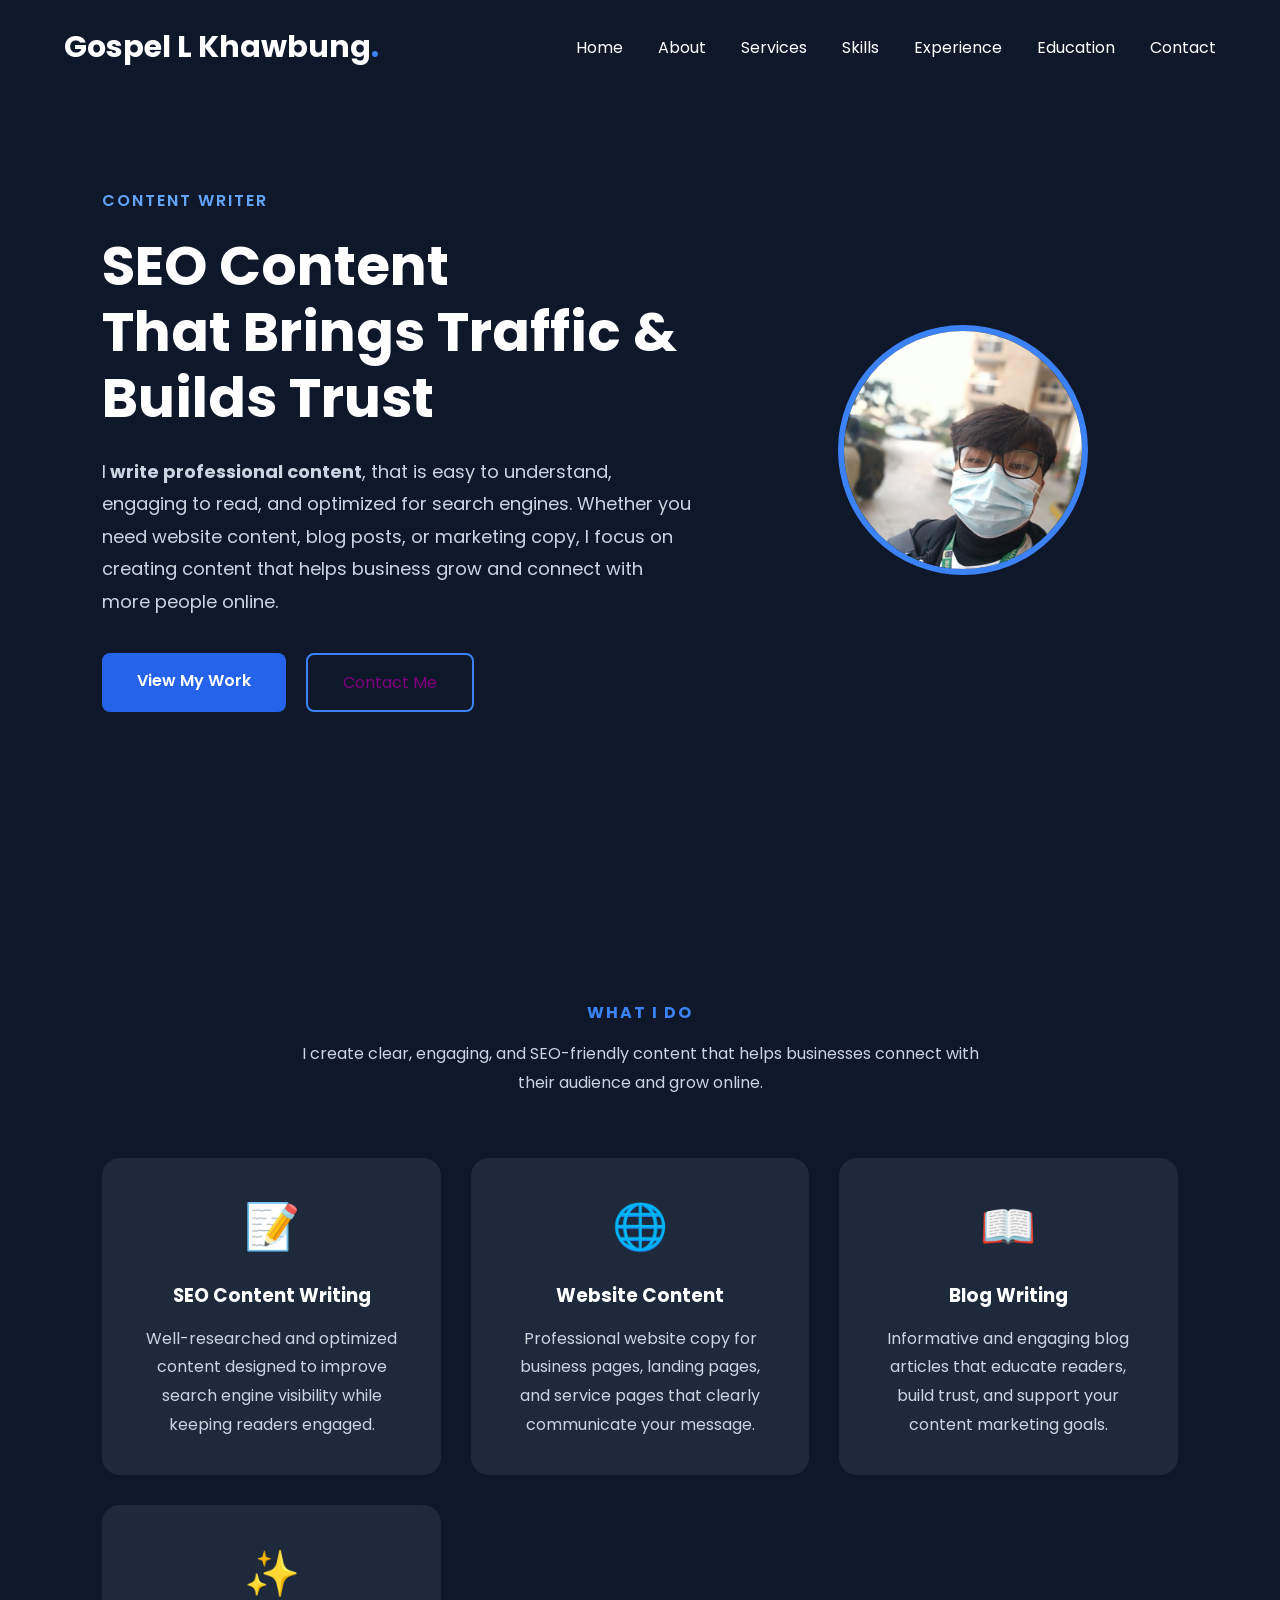
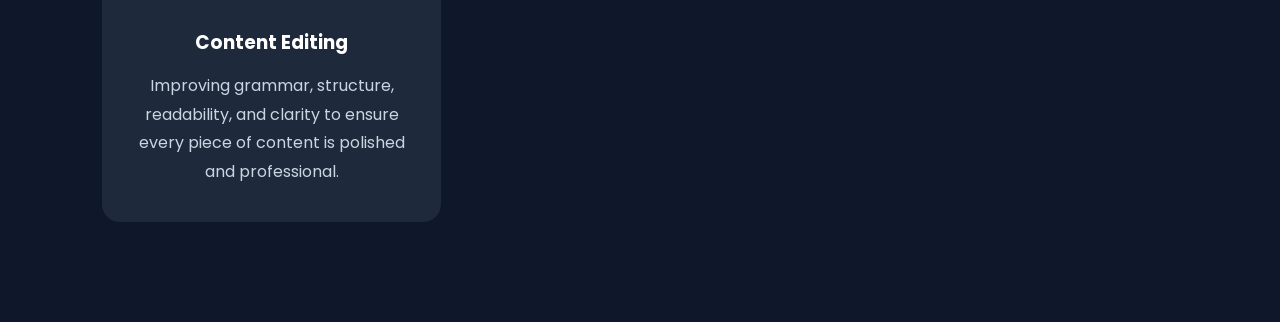
<file: index.html>
<!DOCTYPE html>
<html lang="en">
<head>
    <meta charset="UTF-8">
    <meta name="viewport" content="width=device-width, initial-scale=1.0">

    <title>Gospel L Khawbung | Content Writer</title>

    <link rel="stylesheet" href="style.css"> 

    <link href="https://fonts.googleapis.com/css2?family=Poppins:wght@300;400;500;600;700&display=swap" rel="stylesheet">
</head>

<body>


<header>

<div class="container">

<div class="logo">
Gospel L Khawbung<span>.</span>
</div>
<nav>
<nav>
    <ul>
        <li><a href="index.html">Home</a></li>
        <li><a href="about.html">About</a></li>
        <li><a href="services.html">Services</a></li>
        <li><a href="skills.html">Skills</a></li>
        <li><a href="experience.html">Experience</a></li>
        <li><a href="education.html">Education</a></li>
        <li><a href="contact.html">Contact</a></li>
    </ul>
</nav>

</div>

</header>


<section class="hero">

<div class="hero-content">

<p class="tag">CONTENT WRITER</p>

<h1>
SEO Content<br> That Brings Traffic & Builds Trust
</h1>

<p class="description">

I<strong> write professional content</strong>,
that is easy to understand, engaging to read, and optimized for search engines. 
Whether you need website content, blog posts, or marketing copy,

I focus on creating content that helps business grow and connect with more people online.

</p>

<div class="buttons">

<a href="#" class="btn">View My Work</a>

<a href="#" class="btn-outline">Contact Me</a>

</div>

    </div>

<div class="hero-image">

    <div class="circle">
        
        <img src="profile.jpg" alt="Gospel L Khawbung">

    </div>

</div>
    
</section>
   
    <section id="services" class="services">
    <div class="section-title">
                   <h4>WHAT I DO</h4>
        <p>
         I create clear, engaging, and SEO-friendly content that helps
         businesses connect with their audience and grow online.
        </p>

    </div>

    <div class="services-grid">

        <div class="service-card">

            <div class="icon">📝</div>

            <h3>SEO Content Writing</h3>

            <p>
                Well-researched and optimized content designed to improve
                search engine visibility while keeping readers engaged.
            </p>

        </div>

        <div class="service-card">

            <div class="icon">🌐</div>

            <h3>Website Content</h3>

            <p>
                Professional website copy for business pages, landing pages,
                and service pages that clearly communicate your message.
            </p>

        </div>

        <div class="service-card">

            <div class="icon">📖</div>

            <h3>Blog Writing</h3>

            <p>
                Informative and engaging blog articles that educate readers,
                build trust, and support your content marketing goals.
            </p>

        </div>

        <div class="service-card">

            <div class="icon">✨</div>

            <h3>Content Editing</h3>

            <p>
                Improving grammar, structure, readability, and clarity to
                ensure every piece of content is polished and professional.
            </p>

        </div>

    </div>

</section>

</body>
</html>
</file>
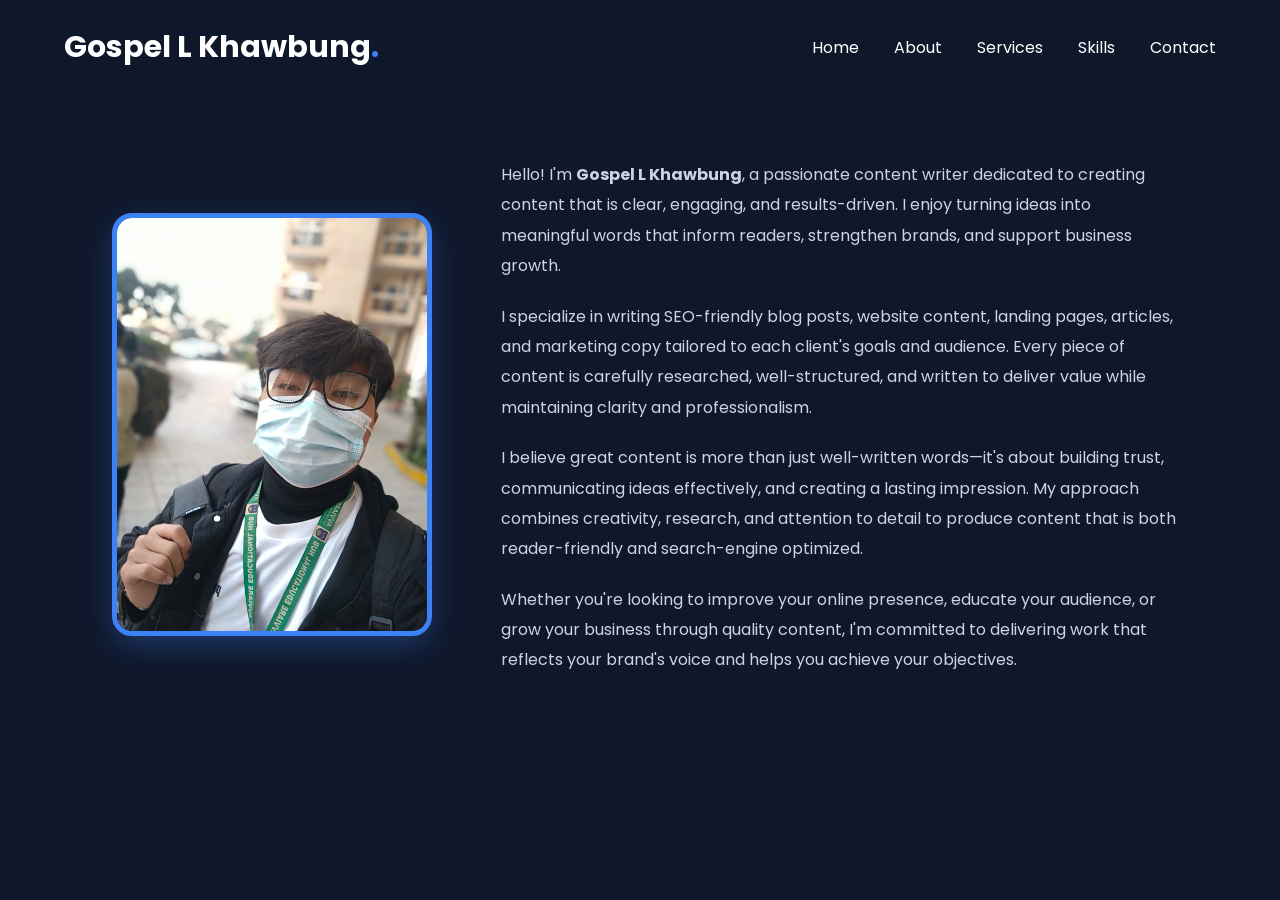
<file: about.html>
<!DOCTYPE html>
<html lang="en">
<head>
    <meta charset="UTF-8">
    <meta name="viewport" content="width=device-width, initial-scale=1.0">
    <title>About | Gospel L Khawbung</title>

    <link rel="stylesheet" href="style.css">

    <link href="https://fonts.googleapis.com/css2?family=Poppins:wght@300;400;500;600;700&display=swap" rel="stylesheet">
</head>

<body>

<header>

<div class="container">

<div class="logo">
Gospel L Khawbung<span>.</span>
</div>

<nav>
<ul>

<li><a href="index.html">Home</a></li>
<li><a href="about.html">About</a></li>
<li><a href="services.html">Services</a></li>
<li><a href="skills.html">Skills</a></li>
<li><a href="contact.html">Contact</a></li>

</ul>
</nav>

</div>

</header>

<section class="about-page">

    <div class="about-container">

        <div class="about-image">

            <img src="profile.jpg" alt="Gospel L. Khawbung">

        </div>

        <div class="about-content">


            
            <p>
                Hello! I'm <strong>Gospel L Khawbung</strong>, a passionate content writer dedicated to creating content that is clear, engaging, and results-driven. I enjoy turning ideas into meaningful words that inform readers, strengthen brands, and support business growth.
            </p>

            <p>
                I specialize in writing SEO-friendly blog posts, website content, landing pages, articles, and marketing copy tailored to each client's goals and audience. Every piece of content is carefully researched, well-structured, and written to deliver value while maintaining clarity and professionalism.
            </p>

            <p>
                I believe great content is more than just well-written words—it's about building trust, communicating ideas effectively, and creating a lasting impression. My approach combines creativity, research, and attention to detail to produce content that is both reader-friendly and search-engine optimized.
            </p>

            <p>
                Whether you're looking to improve your online presence, educate your audience, or grow your business through quality content, I'm committed to delivering work that reflects your brand's voice and helps you achieve your objectives.
            </p>

        </div>

    </div>

</section>

</body>
</html>
</file>
<file: style.css>
html{
    scroll-behavior: smooth;
}
*{
margin:0;
padding:0;
box-sizing:border-box;
font-family:'Poppins',sans-serif;
}

body{

background:#0F172A;
color:white;

}

.container{

width:90%;
max-width:1200px;
margin:auto;

display:flex;
justify-content:space-between;
align-items:center;

padding:25px 0;

}

header{

position:fixed;

width:100%;

background:#0F172A;

top:0;

z-index:1000;

}

.logo{

font-size:30px;

font-weight:700;

}

.logo span{

color:#3B82F6;

}

nav ul{

display:flex;

list-style:none;

gap:35px;

}

nav a{

color:white;

text-decoration:none;

transition:.3s;

}

nav a:hover{

color:#3B82F6;

}

.hero{

min-height:100vh;

display:flex;

justify-content:space-between;

align-items:center;

padding:120px 8%;

}

.hero-content{

width:55%;

}

.tag{

color:#60A5FA;

letter-spacing:2px;

font-weight:600;

margin-bottom:20px;

}

.hero h1{

font-size:55px;

line-height:1.2;

margin-bottom:25px;

}

.description{

color:#CBD5E1;

font-size:18px;

line-height:1.8;

margin-bottom:35px;

}

.buttons{

display:flex;

gap:20px;

}

.btn{

background:#2563EB;

padding:15px 35px;

border-radius:8px;

color:white;

text-decoration:none;

font-weight:600;

}

.btn:hover{

background:#1D4ED8;

}

.btn-outline{

border:2px solid #3B82F6;

padding:15px 35px;

border-radius:8px;

text-decoration:none;

color:purple;

}

.btn-outline:hover{

background:#3B82F6;

}

.hero-image{

width:40%;

display:flex;

justify-content:center;

}

.circle{
    width:250px;
    height:250px;
    border-radius:50%;
    overflow:hidden;
    border:6px solid #3B82F6;
}

.circle img{
    width:100%;
    height:100%;
    object-fit:cover;
    object-position:center top;
}

.services{

    padding:100px 8%;
    background:#0F172A;

}

.section-title{

    text-align:center;
    margin-bottom:60px;

}

.section-title h4{

    color:#3B82F6;
    letter-spacing:2px;
    margin-bottom:15px;

}

.section-title h2{

    font-size:42px;
    margin-bottom:20px;

}

.section-title p{

    max-width:700px;
    margin:auto;
    color:#CBD5E1;
    line-height:1.8;

}

.services-grid{

    display:grid;
    grid-template-columns:repeat(auto-fit,minmax(250px,1fr));
    gap:30px;

}

.service-card{

    background:#1E293B;
    padding:35px;
    border-radius:18px;
    transition:.4s;
    text-align:center;

}

.service-card:hover{

    transform:translateY(-10px);
    box-shadow:0 15px 35px rgba(59,130,246,.25);

}

.icon{

    font-size:45px;
    margin-bottom:20px;

}

.service-card h3{

    margin-bottom:15px;

}

.service-card p{

    color:#CBD5E1;
    line-height:1.8;

}
/* ABOUT PAGE */

.page-banner{

    padding:150px 8% 80px;
    text-align:center;
    background:#111827;

}

.page-banner h1{

    font-size:50px;
    margin-bottom:15px;

}

.page-banner p{

    color:#CBD5E1;
    max-width:700px;
    margin:auto;
    line-height:1.8;

}

.about-page{
    padding:160px 8% 80px;
}

.about-container{

    display:flex;
    align-items:center;
    gap:60px;
    flex-wrap:wrap;

}

.about-image{

    flex:1;
    text-align:center;

}

.about-image img{

    width:320px;
    border-radius:20px;
    border:5px solid #3B82F6;
    box-shadow:0 10px 30px rgba(59,130,246,.3);

}

.about-content{

    flex:2;

}

.about-content h2{

    font-size:40px;
    margin-bottom:25px;

}

.about-content p{

    color:#CBD5E1;
    line-height:1.9;
    margin-bottom:20px;

}
</file>
